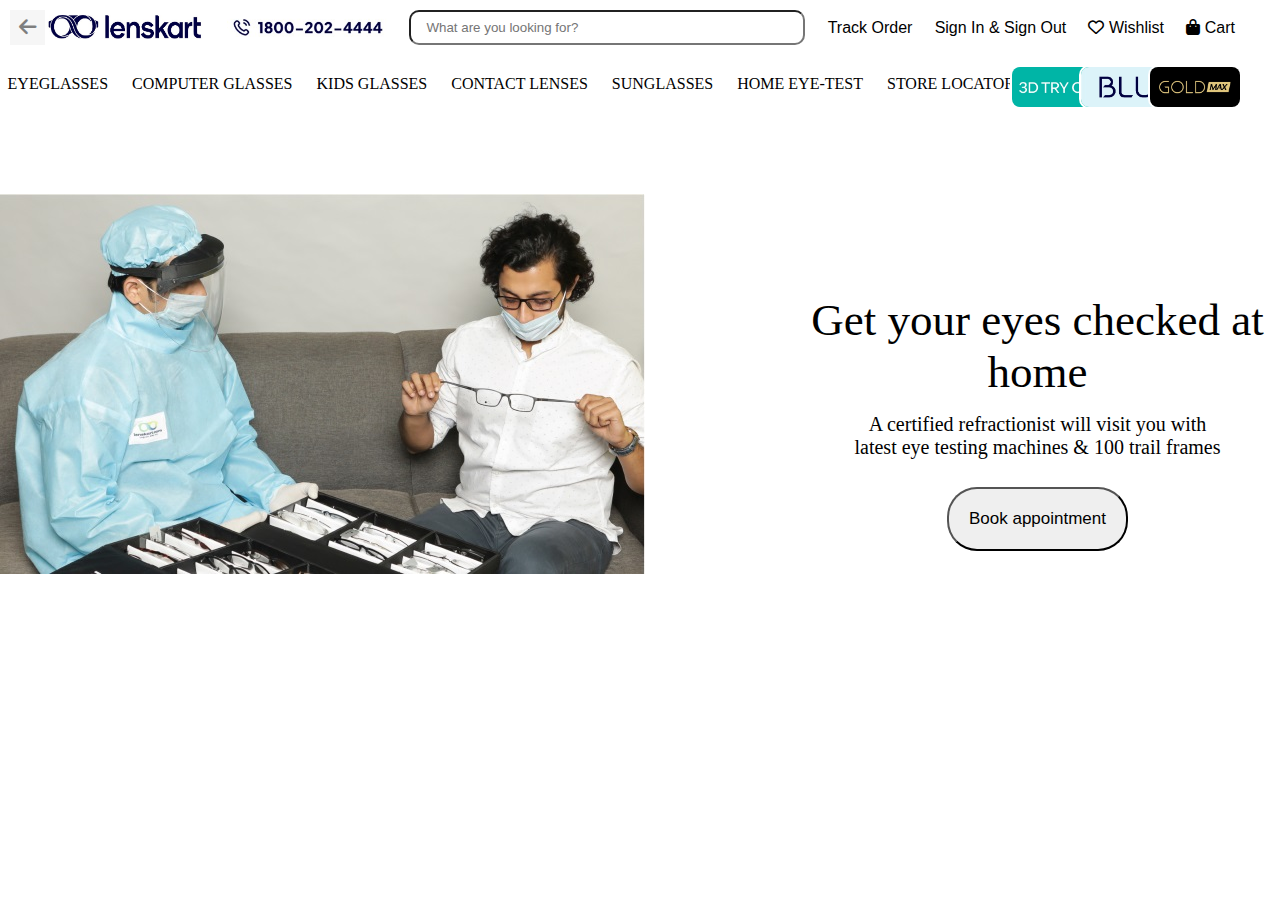
<file: appointment page.html>
<!DOCTYPE html>
<html lang="en">
<head>
    <meta charset="UTF-8">
    <meta name="viewport" content="width=device-width, initial-scale=1.0">
    <link rel="stylesheet" href="https://cdnjs.cloudflare.com/ajax/libs/font-awesome/6.5.1/css/all.min.css">
    <link rel="stylesheet" href="appointment.css">
    <title>Lenskart Appointment</title>
</head>
<body>
    <div class="backbtn">
        <button onclick="history.back()"><i class="fa-solid fa-arrow-left"></i></button>
    </div>
	<nav class="fnav">
        <img src="1.jpg" alt="">
        <img src="no.jpg" alt="">
        <input type="text" placeholder="What are you looking for?">
        <p><a href="locations.html">Track Order</a></p>
        <p><a href="signin.html">Sign In & Sign Out</a></p>
        <p><i class="fa-regular fa-heart"></i> Wishlist</p>
        <p><i class="fa-solid fa-bag-shopping"></i> Cart</p>
    </nav>

    <nav class="snav">
        <ul>
            <li>EYEGLASSES</li>
            <li>COMPUTER GLASSES</li>
            <li>KIDS GLASSES</li>
            <li>CONTACT LENSES</li>
            <li>SUNGLASSES</li>
            <li>HOME EYE-TEST</li>
            <li>STORE LOCATOR</li>
        </ul>
        <img src="2.jpg" alt="">
        <img src="3.jpg" alt="">
        <img src="4.jpg" alt="">
    </nav>
    <div class="main">
		<img src="eyetest.jpg">
		<div class="aa">
		<p> Get your eyes checked at home</p>
		<p1>A certified refractionist will visit you with<br>latest eye testing machines & 100 trail frames</p1>
		<br><br>
		<button class="book"><a href="https://www.lenskart.com/HTO/">Book appointment</a></button>
		</div>
	</div>
</body>
</html>
</file>
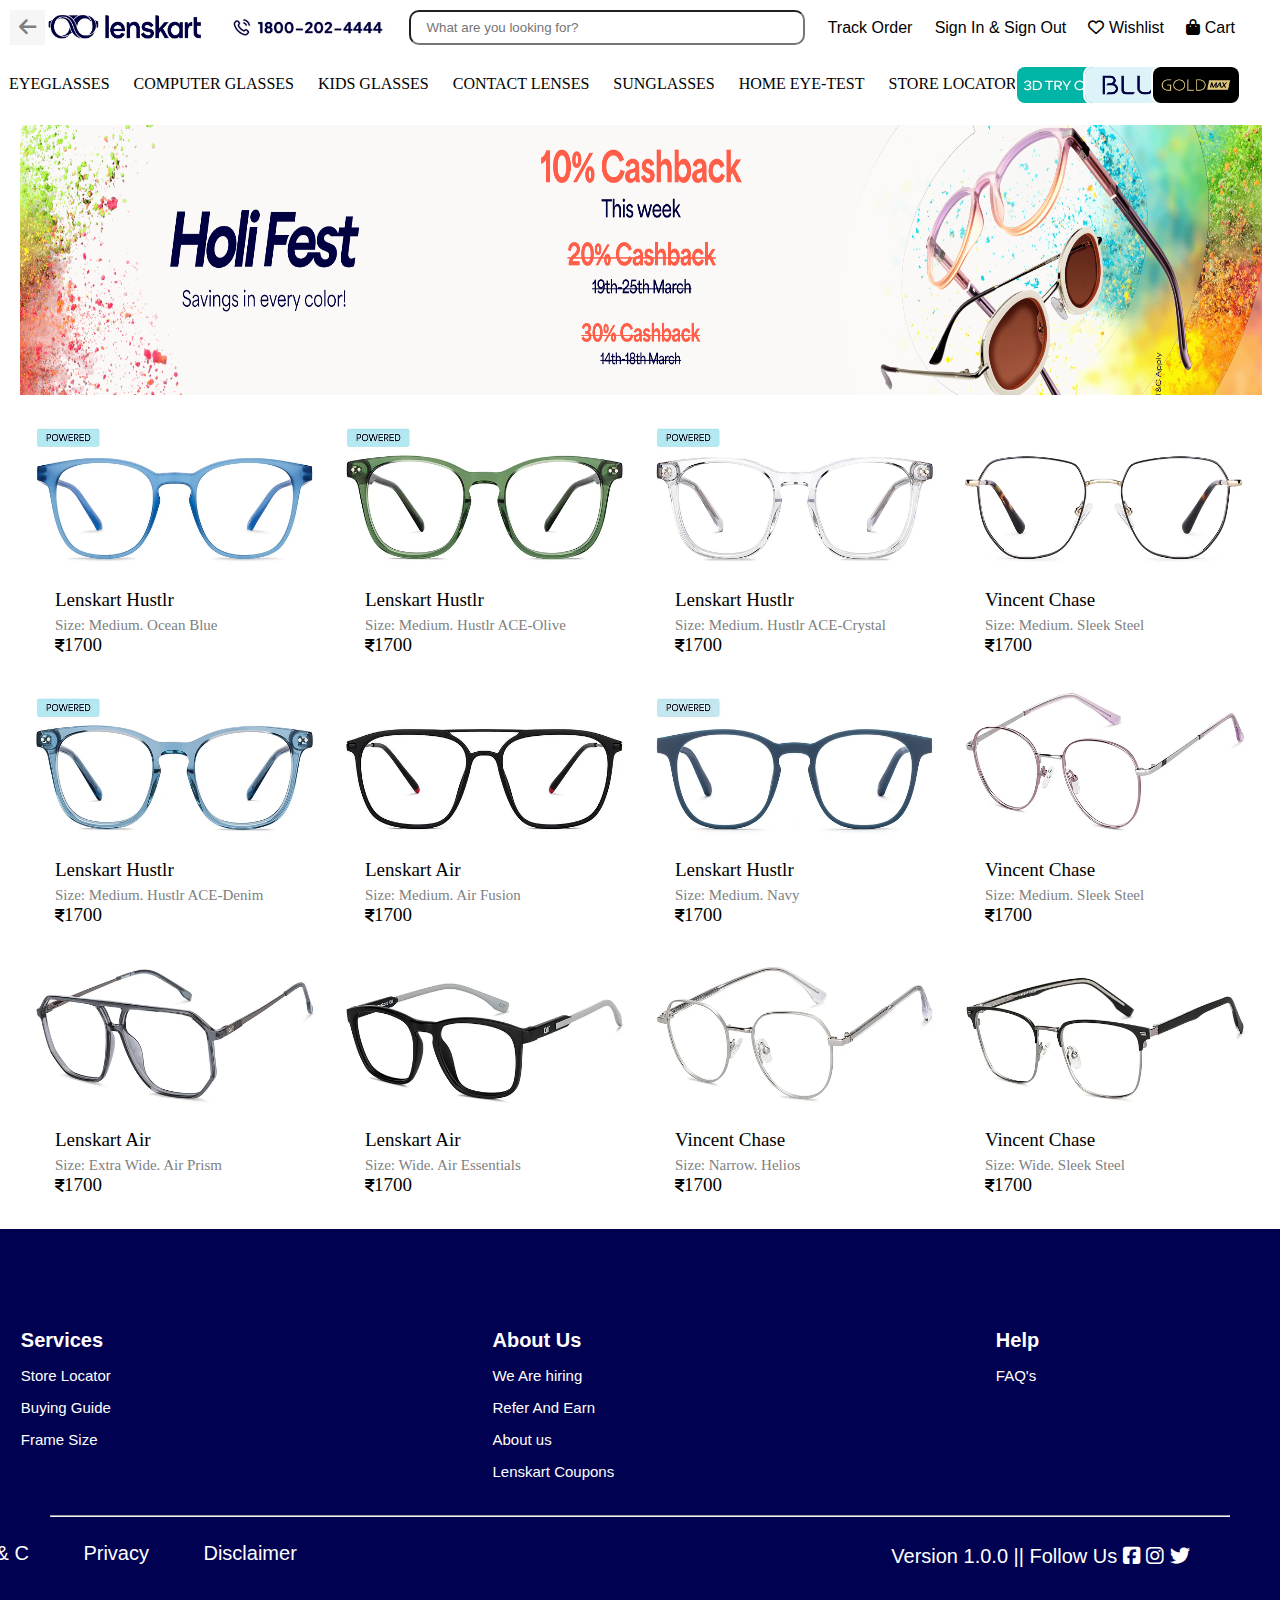
<file: first.html>
<!DOCTYPE html>
<html lang="en">
<head>
    <meta charset="UTF-8">
    <meta name="viewport" content="width=device-width, initial-scale=1.0">
    <link rel="stylesheet" href="https://cdnjs.cloudflare.com/ajax/libs/font-awesome/6.5.1/css/all.min.css">
    <link rel="stylesheet" href="first.css">
    <title>Lenskart Eyeglasses</title>
</head>
<body>
    <div class="backbtn">
        <button onclick="history.back()"><i class="fa-solid fa-arrow-left"></i></button>
    </div>
    <nav class="fnav">
        <img src="1.jpg">
        <img src="no.jpg">
        <input type="text" placeholder="What are you looking for?">
        <p><a href="locations.html">Track Order</a></p>
        <p><a href="signin.html">Sign In & Sign Out</a></p>
        <p><i class="fa-regular fa-heart"></i> Wishlist</p>
        <p><i class="fa-solid fa-bag-shopping"></i> Cart</p>
    </nav>

    <nav class="snav">
        <ul>
            <li>EYEGLASSES</li>
            <li>COMPUTER GLASSES</li>
            <li>KIDS GLASSES</li>
            <li>CONTACT LENSES</li>
            <li>SUNGLASSES</li>
            <li>HOME EYE-TEST</li>
            <li>STORE LOCATOR</li>
        </ul>
        <img src="2.jpg">
        <img src="3.jpg">
        <img src="4.jpg">
    </nav>
    <div class="first">
        <img src="27.jpeg">
    </div>
    <div class="second">
        <div class="aa">
            <img src="28.webp">
            <p>Lenskart Hustlr</p>
            <p1>Size: Medium. Ocean Blue</p1><br>
            <p2><i class="fa-solid fa-indian-rupee-sign"></i>1700</p2>
        </div>
        <div class="aa">
            <img src="29.webp">
            <p>Lenskart Hustlr</p>
            <p1>Size: Medium. Hustlr ACE-Olive</p1><br>
            <p2><i class="fa-solid fa-indian-rupee-sign"></i>1700</p2>
        </div>
        <div class="aa">
            <img src="30.webp">
            <p>Lenskart Hustlr</p>
            <p1>Size: Medium. Hustlr ACE-Crystal</p1><br>
            <p2><i class="fa-solid fa-indian-rupee-sign"></i>1700</p2>
        </div>
        <div class="aa">
            <img src="31.webp">
            <p>Vincent Chase</p>
            <p1>Size: Medium. Sleek Steel</p1><br>
            <p2><i class="fa-solid fa-indian-rupee-sign"></i>1700</p2>
        </div>
    </div>
    <div class="third">
        <div class="aa">
        <img src="32.webp">
            <p>Lenskart Hustlr</p>
            <p1>Size: Medium. Hustlr ACE-Denim</p1><br>
            <p2><i class="fa-solid fa-indian-rupee-sign"></i>1700</p2>
        </div>
        <div class="aa">
            <img src="34.webp">
            <p>Lenskart Air</p>
            <p1>Size: Medium. Air Fusion</p1><br>
            <p2><i class="fa-solid fa-indian-rupee-sign"></i>1700</p2>
        </div>
        <div class="aa">
            <img src="33.webp">
            <p>Lenskart Hustlr</p>
            <p1>Size: Medium. Navy</p1><br>
            <p2><i class="fa-solid fa-indian-rupee-sign"></i>1700</p2>
        </div>
        <div class="aa">
            <img src="35.webp">
            <p>Vincent Chase</p>
            <p1>Size: Medium. Sleek Steel</p1><br>
            <p2><i class="fa-solid fa-indian-rupee-sign"></i>1700</p2>
        </div>
    </div>
    <div class="fourth">
        <div class="aa">
            <img src="36.webp">
            <p>Lenskart Air</p>
            <p1>Size: Extra Wide. Air Prism</p1><br>
            <p2><i class="fa-solid fa-indian-rupee-sign"></i>1700</p2>
        </div>
        <div class="aa">
            <img src="37.webp">
            <p>Lenskart Air</p>
            <p1>Size: Wide. Air Essentials</p1><br>
            <p2><i class="fa-solid fa-indian-rupee-sign"></i>1700</p2>
        </div>
        <div class="aa">
            <img src="38.webp">
            <p>Vincent Chase</p>
            <p1>Size: Narrow. Helios</p1><br>
            <p2><i class="fa-solid fa-indian-rupee-sign"></i>1700</p2>
        </div>
        <div class="aa">
            <img src="39.webp">
            <p>Vincent Chase</p>
            <p1>Size: Wide. Sleek Steel</p1><br>
            <p2><i class="fa-solid fa-indian-rupee-sign"></i>1700</p2>
        </div>
    </div>
    <footer>
        <div class="main-footer">
            <div class="footer-list">
                <ul>
                    <li><h4>Services</h4></li>
                    <li>Store Locator</li>
                    <li>Buying Guide</li>
                    <li>Frame Size</li>
                </ul>
            </div>
            <div class="footer-list">
                <ul>
                    <li><h4>About Us</h4></li>
                    <li>We Are hiring</li>
                    <li>Refer And Earn</li>
                    <li>About us</li>
                    <li>Lenskart Coupons</li>
                </ul>
            </div>
            <div class="footer-list">
                <ul>
                    <li><h4>Help</h4></li>
                    <li>FAQ's</li>
                </ul>
            </div>
            
        </div>
        <hr>
        <div class="endlist">
            <ul>
                <li>T & C</li>
                <li>Privacy</li>
                <li>Disclaimer</li>
            </ul>
        </div>
        <div class="end">
            <p>Version 1.0.0 || Follow Us <i class="fa-brands fa-square-facebook"></i> <i class="fa-brands fa-instagram"></i> <i class="fa-brands fa-twitter"></i></p>
        </div>
    
    </footer>
    
</body>
</html>
</file>
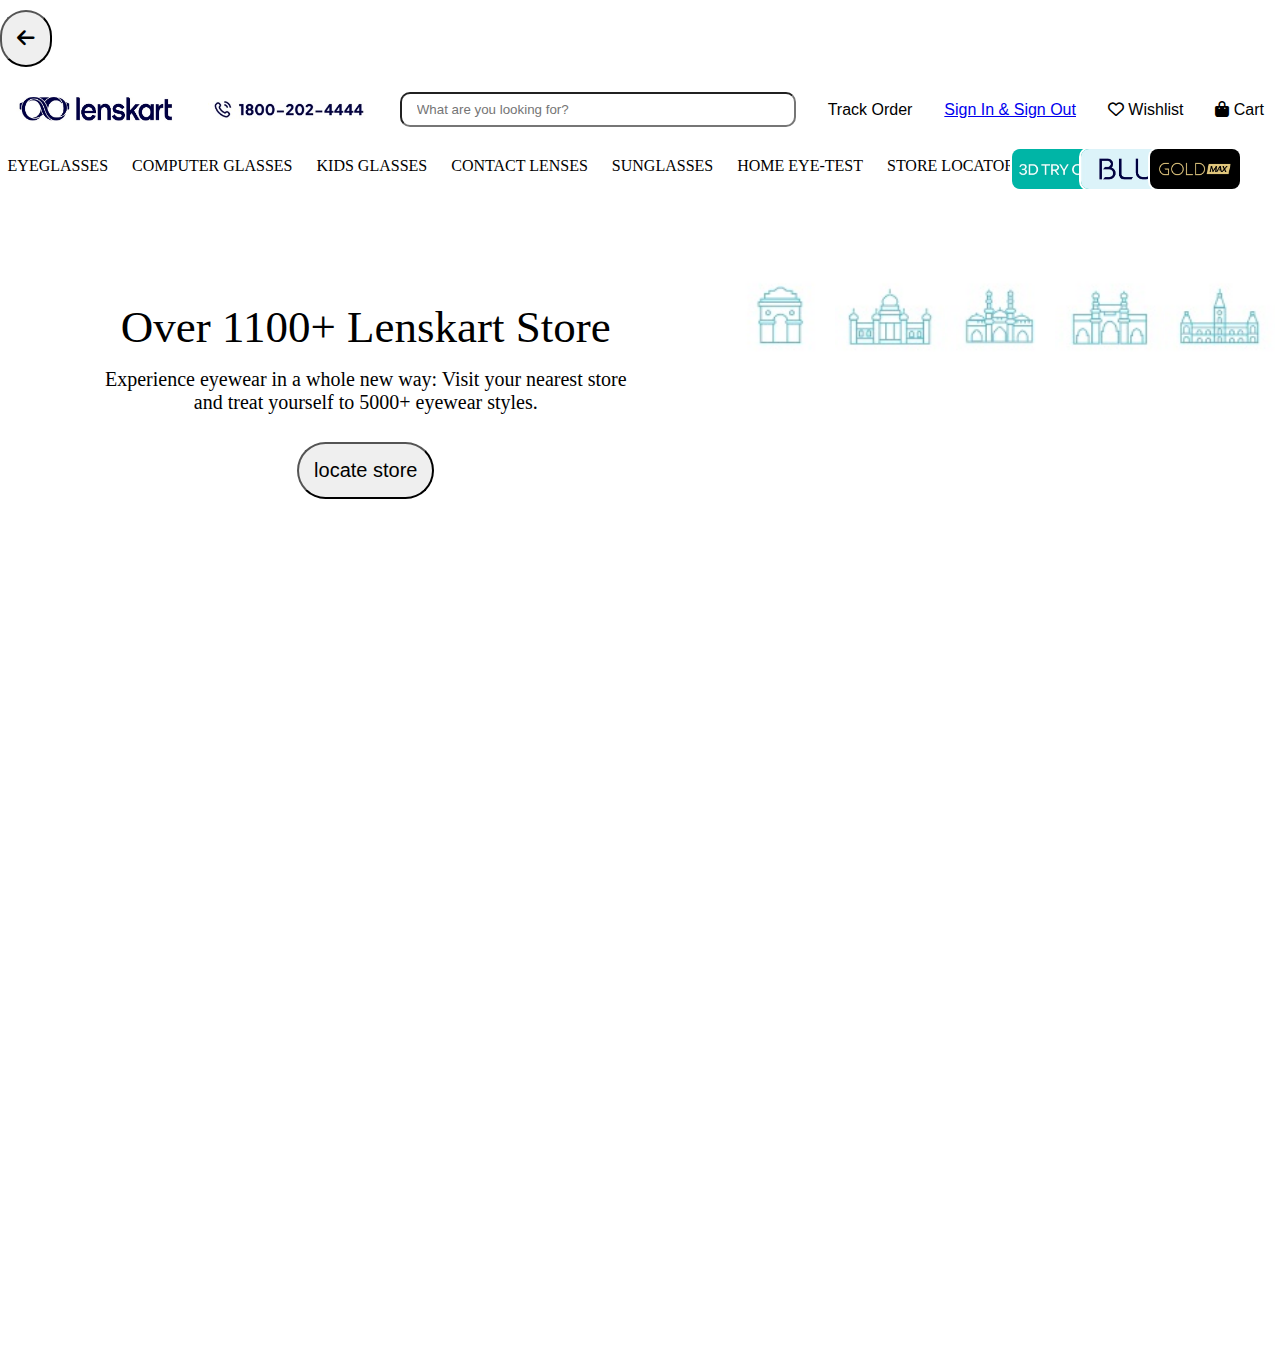
<file: locations.html>
<!DOCTYPE html>
<html lang="en">
<head>
	<meta charset="UTF-8">
	<meta name="viewport" content="width=device-width, initial-scale=1.0">
    <link rel="stylesheet" href="https://cdnjs.cloudflare.com/ajax/libs/font-awesome/6.5.1/css/all.min.css">
	<link rel="stylesheet" href="location.css">
	<title>Location</title>
</head>
<body>
    <div class="backbtn">
        <button onclick="history.back()"><i class="fa-solid fa-arrow-left"></i></button>
    </div>
	<nav class="fnav">
        <img src="1.jpg" alt="">
        <img src="no.jpg" alt="">
        <input type="text" placeholder="What are you looking for?">
        <p class="track">Track Order</p>
        <p><a href="signin.html">Sign In & Sign Out</a></p>
        <p><i class="fa-regular fa-heart"></i> Wishlist</p>
        <p><i class="fa-solid fa-bag-shopping"></i> Cart</p>
    </nav>

    <nav class="snav">
        <ul>
            <li>EYEGLASSES</li>
            <li>COMPUTER GLASSES</li>
            <li>KIDS GLASSES</li>
            <li>CONTACT LENSES</li>
            <li>SUNGLASSES</li>
            <li>HOME EYE-TEST</li>
            <li>STORE LOCATOR</li>
        </ul>
        <img src="2.jpg"/>
        <img src="3.jpg" alt="">
        <img src="4.jpg" alt="">
    </nav>
	<div class="VV">
		<img src="Delhi1.jpg">
		<img src="Banglore1.jpg">
		<img src="Mumbai1.jpg">
		<img src="Ahmedabad1.jpg">
		<img src="Chennai1.jpg">
		<img src="Hyderabad1.jpg">

		<div class="aa">
		<p> Over 1100+ Lenskart Store</p>
		<p1>Experience eyewear in a whole new way: Visit your nearest store<br>
			and treat yourself to 5000+ eyewear styles.</p1>
		<br><br>
		<button class="locate"><a href="https://www.lenskart.com/stores">locate store </a></button>
		</div>
	</div>
    <div class="mapouter">
        <div class="gmap_canvas">
            <iframe class="gmap_iframe" frameborder="0" scrolling="no" marginheight="0" marginwidth="0" src="https://maps.google.com/maps?width=1000&amp;height=500&amp;hl=en&amp;q=delhi&amp;t=&amp;z=14&amp;ie=UTF8&amp;iwloc=B&amp;output=embed"></iframe>

        </div>
    </div>
</body>
</html>
</file>
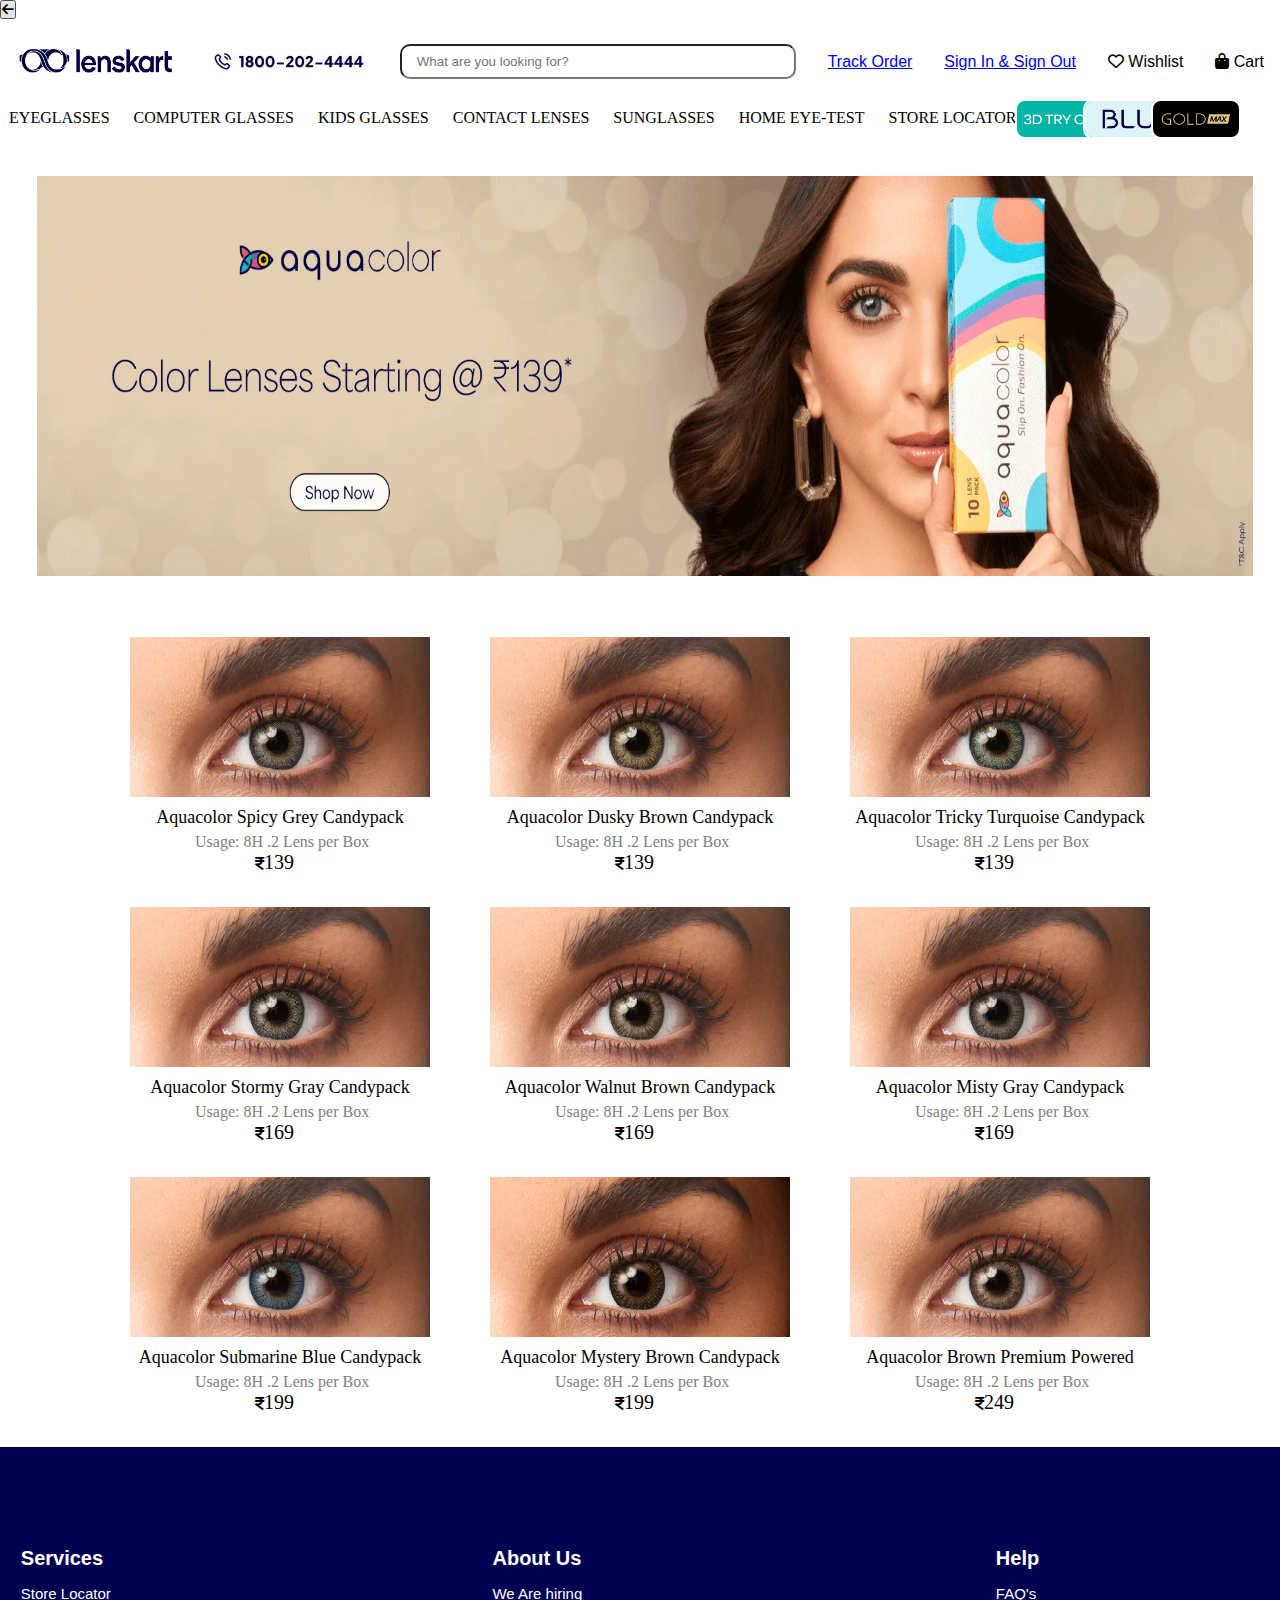
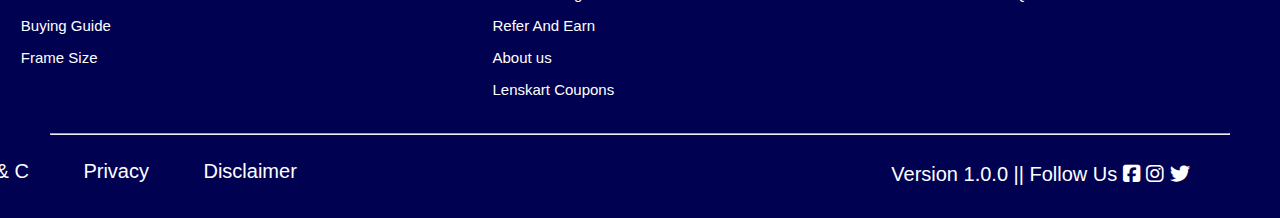
<file: second.html>
<!DOCTYPE html>
<html lang="en">
<head>
    <meta charset="UTF-8">
    <meta name="viewport" content="width=device-width, initial-scale=1.0">
    <link rel="stylesheet" href="https://cdnjs.cloudflare.com/ajax/libs/font-awesome/6.5.1/css/all.min.css">
    <link rel="stylesheet" href="second.css">
    <title>Lenskart Lenses</title>
</head>
<body>
    <div class="backbtn">
        <button onclick="history.back()"><i class="fa-solid fa-arrow-left"></i></button>
    </div>
    <nav class="fnav">
        
        <img src="1.jpg">
        <img src="no.jpg">
        <input type="text" placeholder="What are you looking for?">
        <p><a href="locations.html">Track Order</a></p>
        <p><a href="signin.html">Sign In & Sign Out</a></p>
        <p><i class="fa-regular fa-heart"></i> Wishlist</p>
        <p><i class="fa-solid fa-bag-shopping"></i> Cart</p>
    </nav>

    <nav class="snav">
        <ul>
            <li>EYEGLASSES</li>
            <li>COMPUTER GLASSES</li>
            <li>KIDS GLASSES</li>
            <li>CONTACT LENSES</li>
            <li>SUNGLASSES</li>
            <li>HOME EYE-TEST</li>
            <li>STORE LOCATOR</li>
        </ul>
        <img src="2.jpg">
        <img src="3.jpg">
        <img src="4.jpg">
    </nav>
    <div class="first">
        <img src="Refresh-Banner-Web.webp">
    </div>
    <div class="second">
        <div class="aa">
            <img src="len1.webp">
            <p>Aquacolor Spicy Grey Candypack</p>
            <p1>Usage: 8H .2 Lens per Box</p1><br>
            <p2><i class="fa-solid fa-indian-rupee-sign"></i>139</p2>
        </div>
        <div class="aa">
            <img src="len2.webp">
            <p>Aquacolor Dusky Brown Candypack</p>
            <p1>Usage: 8H .2 Lens per Box</p1><br>
            <p2><i class="fa-solid fa-indian-rupee-sign"></i>139</p2>
        </div>
        <div class="aa">
            <img src="len3.webp">
            <p>Aquacolor Tricky Turquoise Candypack</p>
            <p1>Usage: 8H .2 Lens per Box</p1><br>
            <p2><i class="fa-solid fa-indian-rupee-sign"></i>139</p2>
        </div>
    </div>
    <div class="third">
        <div class="aa">
            <img src="len4.webp">
            <p>Aquacolor Stormy Gray Candypack</p>
            <p1>Usage: 8H .2 Lens per Box</p1><br>
            <p2><i class="fa-solid fa-indian-rupee-sign"></i>169</p2>
        </div>
        <div class="aa">
            <img src="len5.webp">
            <p>Aquacolor Walnut Brown Candypack</p>
            <p1>Usage: 8H .2 Lens per Box</p1><br>
            <p2><i class="fa-solid fa-indian-rupee-sign"></i>169</p2>
        </div>
        <div class="aa">
            <img src="len6.webp">
            <p>Aquacolor Misty Gray Candypack</p>
            <p1>Usage: 8H .2 Lens per Box</p1><br>
            <p2><i class="fa-solid fa-indian-rupee-sign"></i>169</p2>
        </div>
    </div>
    <div class="fourth">
        <div class="aa">
            <img src="len7.webp">
            <p>Aquacolor Submarine Blue Candypack</p>
            <p1>Usage: 8H .2 Lens per Box</p1><br>
            <p2><i class="fa-solid fa-indian-rupee-sign"></i>199</p2>
        </div>
        <div class="aa">
            <img src="len8.webp">
            <p>Aquacolor Mystery Brown Candypack</p>
            <p1>Usage: 8H .2 Lens per Box</p1><br>
            <p2><i class="fa-solid fa-indian-rupee-sign"></i>199</p2>
        </div>
        <div class="aa">
            <img src="len9.webp">
            <p>Aquacolor Brown Premium Powered</p>
            <p1>Usage: 8H .2 Lens per Box</p1><br>
            <p2><i class="fa-solid fa-indian-rupee-sign"></i>249</p2>
        </div>
    </div>
    <footer>
        <div class="main-footer">
            <div class="footer-list">
                <ul>
                    <li><h4>Services</h4></li>
                    <li>Store Locator</li>
                    <li>Buying Guide</li>
                    <li>Frame Size</li>
                </ul>
            </div>
            <div class="footer-list">
                <ul>
                    <li><h4>About Us</h4></li>
                    <li>We Are hiring</li>
                    <li>Refer And Earn</li>
                    <li>About us</li>
                    <li>Lenskart Coupons</li>
                </ul>
            </div>
            <div class="footer-list">
                <ul>
                    <li><h4>Help</h4></li>
                    <li>FAQ's</li>
                </ul>
            </div>
            
        </div>
        <hr>
        <div class="endlist">
            <ul>
                <li>T & C</li>
                <li>Privacy</li>
                <li>Disclaimer</li>
            </ul>
        </div>
        <div class="end">
            <p>Version 1.0.0 || Follow Us <i class="fa-brands fa-square-facebook"></i> <i class="fa-brands fa-instagram"></i> <i class="fa-brands fa-twitter"></i></p>
        </div>
    
    </footer>
</body>
</html>
</file>
<file: appointment.css>
*{
    padding: 0;
    margin: 0;
}
.backbtn button{
	margin: 10px 0 0 10px;
	height: 35px;
	width: 35px;
	border: none;
	font-size: 20px;
	opacity: .5;
}
.backbtn button:hover{
	border-radius: 50%;
	background-color: rgb(150, 150, 150);
	opacity: 1;
}
.fnav{
    display: flex;
    justify-content: space-between;
    margin: -35px 45px 0 45px;
    font-family: sans-serif;
    background-color: transparent;
}
.fnav img{
    height: 35px;
    width: 160px;
}
.fnav input{
    padding-left: 15px;
    padding-right: 200px;
    border-radius: 10px;
}
.fnav p{
    padding-top: 9px;
}
.fnav a{
    text-decoration: none;
    color: black;
}
.fnav a:hover{
    text-decoration: underline;
    color: dimgray;
}
.snav{
    display: flex;
    justify-content: space-around;
    margin-top: 20px;
}
.snav ul{
    list-style: none;
    margin-top: 10px;
    margin-left: -30px;
    margin-right: 0px;
}
.snav ul li{
    display: inline;
    padding-right: 20px;
}
.snav img{
    border: 2px solid white;
    border-radius: 10px;
    height: 40px;
    width: 90px;
    margin-left: -100px;
}
.main{
	display: flex;
	font-family: sans serif;
	margin-top: 85px;
}
.aa{
	text-align: center;
	margin-left: 150px;
}
.aa p{
	font-size: 45px;
	margin-top: 100px;
	margin-bottom: 15px;
}
.aa p1{
	font-size: 20px;
}
.book{
	border-radius: 30px;
	padding: 20px;
	margin-top: 10px;
	font-size: 17px;
}
.aa .book a{
	text-decoration: none;
	color: black;
}
</file>
<file: first.css>
*{
    padding: 0px;
    margin: 0px;
    box-sizing: border-box;
}
.backbtn button{
	margin: 10px 0 0 10px;
	height: 35px;
	width: 35px;
	border: none;
	font-size: 20px;
	opacity: .5;
}
.backbtn button:hover{
	border-radius: 50%;
	background-color: rgb(150, 150, 150);
	opacity: 1;
}
.fnav{
    display: flex;
    justify-content: space-between;
    margin: -35px 45px 0 45px;
    font-family: sans-serif;
    background-color: transparent;
}
.fnav img{
    height: 35px;
    width: 160px;
}
.fnav input{
    padding-left: 15px;
    padding-right: 200px;
    border-radius: 10px;
}
.fnav p{
    padding-top: 9px;
}
.fnav a{
    text-decoration: none;
    color: black;
}
.fnav a:hover{
    text-decoration: underline;
    color: dimgray;
}
.snav{
    display: flex;
    justify-content: space-around;
    margin-top: 20px;
}
.snav ul{
    list-style: none;
    margin-top: 10px;
    margin-left: -30px;
    margin-right: 0px;
}
.snav ul li{
    display: inline;
    padding-right: 20px;
}
.snav img{
    border: 2px solid white;
    border-radius: 10px;
    height: 40px;
    width: 90px;
    margin-left: -100px;
}
.first img{
    margin-top: 20px;
    margin-left: 20px;
    margin-right: 20px;
    height: 270px;
    width: 97%;
}
.second{
    display: flex;
    justify-content: space-around;
    margin: 20px;
}
.second .aa{
    height: 250px;
    width: 300px;
}
.aa img{
    display: block;
    transition: .3s;
    height: 160px;
    width: 300px;
}
.aa p{
    margin-left: 30px;
    font-size: 19px;
    margin-bottom: 5px;
    margin-top: 10px;
}
.aa p1{
    margin-left: 30px;
    margin-bottom: 2px;
    font-size: 15px;
    color: grey;
}
.aa p2{
    margin-left: 30px;
    font-size: 19px;
}
.aa p2 i{
    font-size: 15px;
}
.aa:hover img{
    scale: 1.1;
}
.third{
    display: flex;
    justify-content: space-around;
    margin: 20px;
}
.third .aa{
    height: 250px;
    width: 300px;
}
.fourth{
    display: flex;
    justify-content: space-around;
    margin: 20px;
}
.fourth .aa{
    height: 250px;
    width: 300px;
}
footer{
    padding: 50px;
    background-color: rgb(1, 1, 82);
    color: white;
    font-family: sans-serif;
}
.main-footer{
    display: flex;
    justify-content: space-around;
    margin-top: 50px;
    margin-left: -220px;
    margin-bottom: 20px;
}

.footer-list{
    display: flex;
    justify-content: space-around;
    margin-top: 0px;
    font-size: 15px;
}
.footer-list ul{
    list-style: none;
}
.footer-list ul li{
    margin-bottom: 15px;
}
.footer-list ul li h4{
    font-size: 20px;
}
.endlist{
    display: flex;
    justify-content: space-around;
    margin-top: 25px;
    margin-left: -955px;
}
.endlist ul{
    list-style: none;

}
.endlist ul li{
    display: inline;
    font-size: 20px;
    margin-right: 50px;
}
.end{
    margin-bottom: -15px;
}
.end p{
    float: right;
    font-size: 20px;
    margin-top: -20px;
    margin-right: 40px;
}
</file>
<file: location.css>
*{
    padding: 0;
    margin: 0;
}
.fnav{
    display: flex;
    justify-content: space-around;
    margin-top: 25px;
    font-family: sans-serif;
}
.fnav img{
    height: 35px;
    width: 160px;
}
.fnav input{
    padding-left: 15px;
    padding-right: 200px;
    border-radius: 10px;
}
.fnav p{
    padding-top: 9px;
}
.snav{
    display: flex;
    justify-content: space-around;
    margin-top: 20px;
}
.snav ul{
    list-style: none;
    margin-top: 10px;
    margin-left: -30px;
    margin-right: 0px;
}
.snav ul li{
    display: inline;
    padding-right: 20px;
}
.snav img{
    border: 2px solid white;
    border-radius: 10px;
    height: 40px;
    width: 90px;
    margin-left: -100px;
}
.VV{
	display: flex;
	height: 110px;
	width: 130px;
	margin-left: 725px;
	margin-top: 70px;
}
.aa{
	text-align: center;
	margin-left: -1280px;
}
.aa p{
	font-size: 45px;
	margin-top: 40px;
	margin-bottom: 15px;
}
.aa p1{
	font-size: 20px;
}
button{
	border-radius: 30px;
	padding: 15px;
	margin-top: 10px;
	font-size: 20px;
}
.aa button a{
    text-decoration: none;
    color: black;
}
.mapouter{
    margin: 250px;
    position: relative;
    text-align: center;
    width:1000px;
    height:500px;
}
.gmap_canvas {
    overflow:hidden;
    background:none!important;
    width:1000px;
    height:500px;
}
.gmap_iframe {
    width:1000px!important;
    height:500px!important;
}
</file>
<file: second.css>
*{
    padding: 0px;
    margin: 0px;
    box-sizing: border-box;
}
.fnav{
    display: flex;
    justify-content: space-around;
    margin-top: 25px;
    font-family: sans-serif;
}
.fnav img{
    height: 35px;
    width: 160px;
}
.fnav input{
    padding-left: 15px;
    padding-right: 200px;
    border-radius: 10px;
}
.fnav p{
    padding-top: 9px;
}
.snav{
    display: flex;
    justify-content: space-around;
    margin-top: 20px;
}
.snav ul{
    list-style: none;
    margin-top: 10px;
    margin-left: -30px;
    margin-right: 0px;
}
.snav ul li{
    display: inline;
    padding-right: 20px;
}
.snav img{
    border: 2px solid white;
    border-radius: 10px;
    height: 40px;
    width: 90px;
    margin-left: -100px;
}
.first img{
    margin: 37px;
    height: 400px;
    width: 95%;
}
.second{
    display: flex;
    justify-content: space-around;
    margin: 20px;
    margin-left: 100px;
    margin-right: 100px;
}
.second .aa{
    height: 250px;
    width: 300px;
}
.aa img{
    display: block;
    transition: .3s;
    height: 160px;
    width: 300px;
}
.aa p{
    text-align: center;
    font-size: 18px;
    margin-bottom: 5px;
    margin-top: 10px;
}
.aa p1{
    margin-left: 65px;
    font-size: 16px;
    color: grey;
}
.aa p2{
    margin-left: 125px;
    font-size: 20px;
}
.aa p2 i{
    font-size: 15px;
}
.aa:hover img{
    scale: 1.1;
}
.third{
    display: flex;
    justify-content: space-around;
    margin: 20px;
    margin-left: 100px;
    margin-right: 100px;
}
.third .aa{
    height: 250px;
    width: 300px;
}
.fourth{
    display: flex;
    justify-content: space-around;
    margin: 20px;
    margin-left: 100px;
    margin-right: 100px;
}
.fourth .aa{
    height: 250px;
    width: 300px;
}
footer{
    padding: 50px;
    background-color: rgb(1, 1, 82);
    color: white;
    font-family: sans-serif;
}
.main-footer{
    display: flex;
    justify-content: space-around;
    margin-top: 50px;
    margin-left: -220px;
    margin-bottom: 20px;
}

.footer-list{
    display: flex;
    justify-content: space-around;
    margin-top: 0px;
    font-size: 15px;
}
.footer-list ul{
    list-style: none;
}
.footer-list ul li{
    margin-bottom: 15px;
}
.footer-list ul li h4{
    font-size: 20px;
}
.endlist{
    display: flex;
    justify-content: space-around;
    margin-top: 25px;
    margin-left: -955px;
}
.endlist ul{
    list-style: none;

}
.endlist ul li{
    display: inline;
    font-size: 20px;
    margin-right: 50px;
}
.end{
    margin-bottom: -15px;
}
.end p{
    float: right;
    font-size: 20px;
    margin-top: -20px;
    margin-right: 40px;
}
</file>
